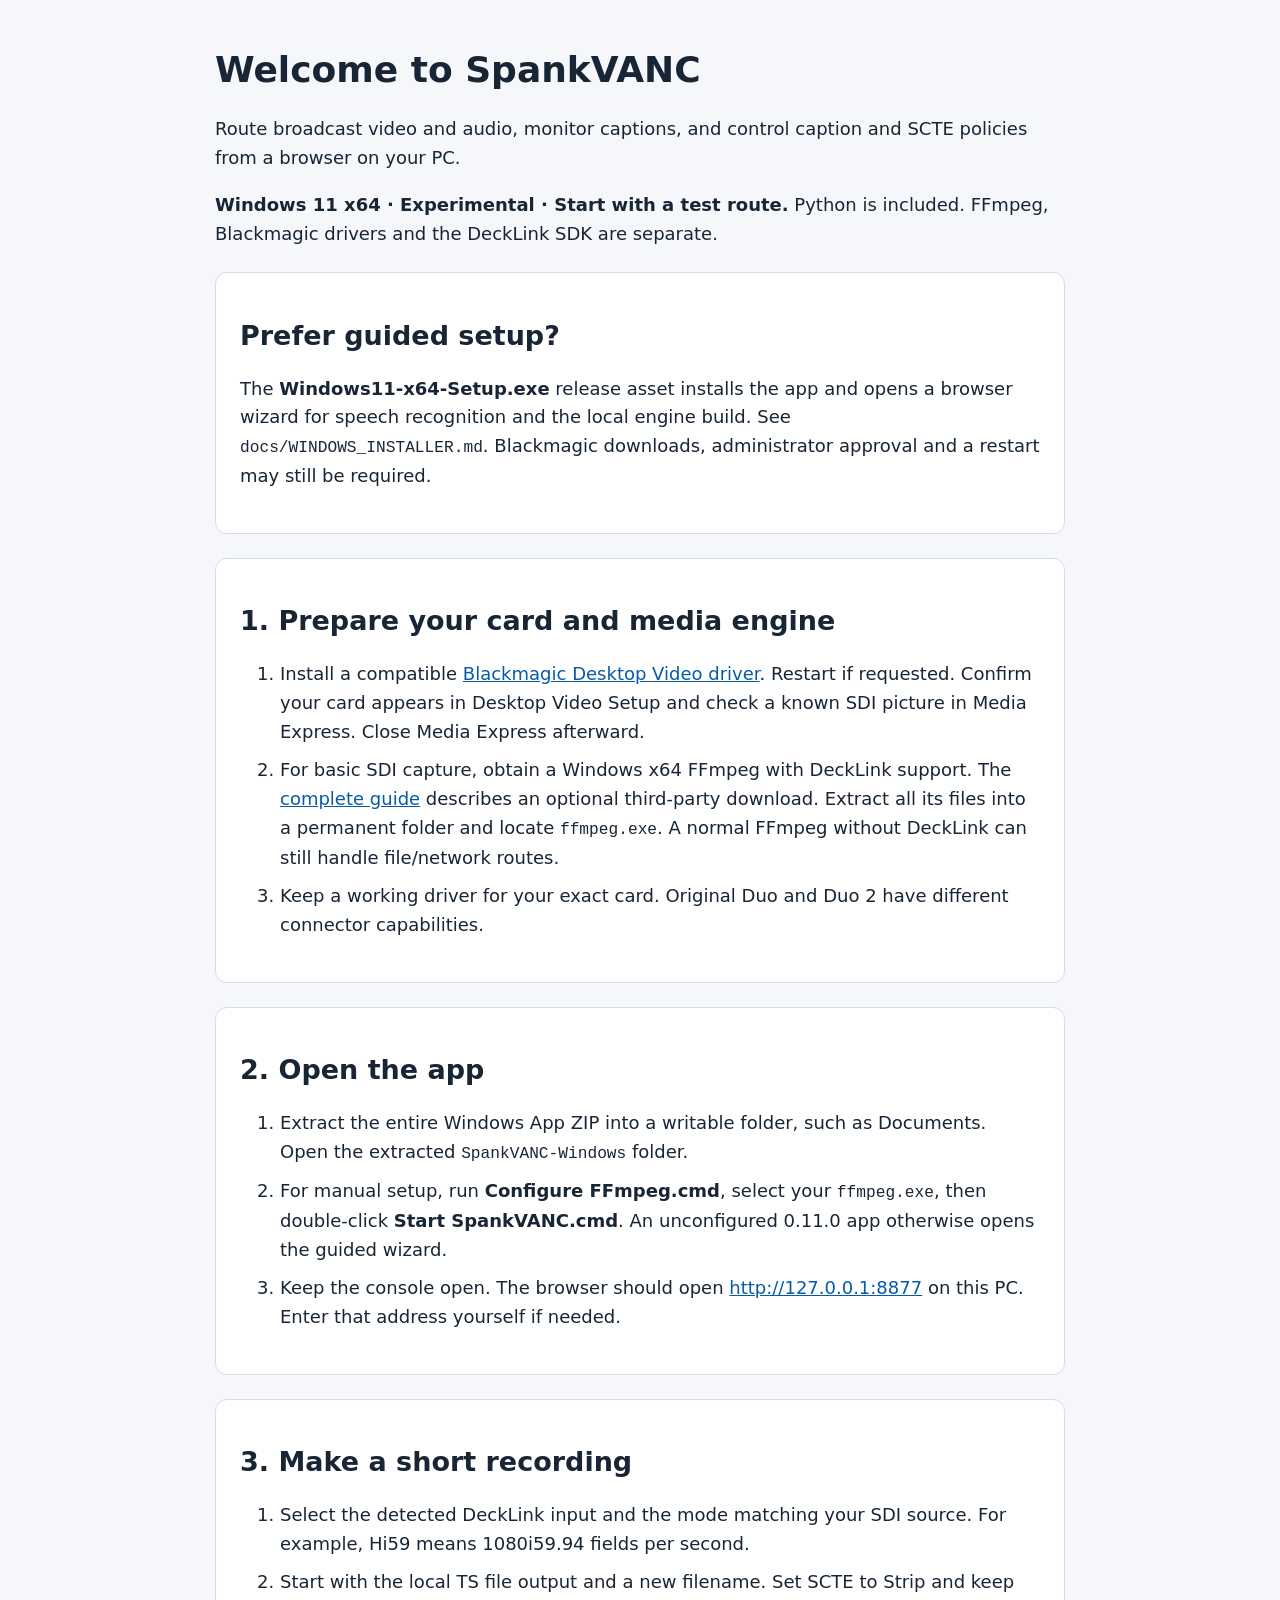
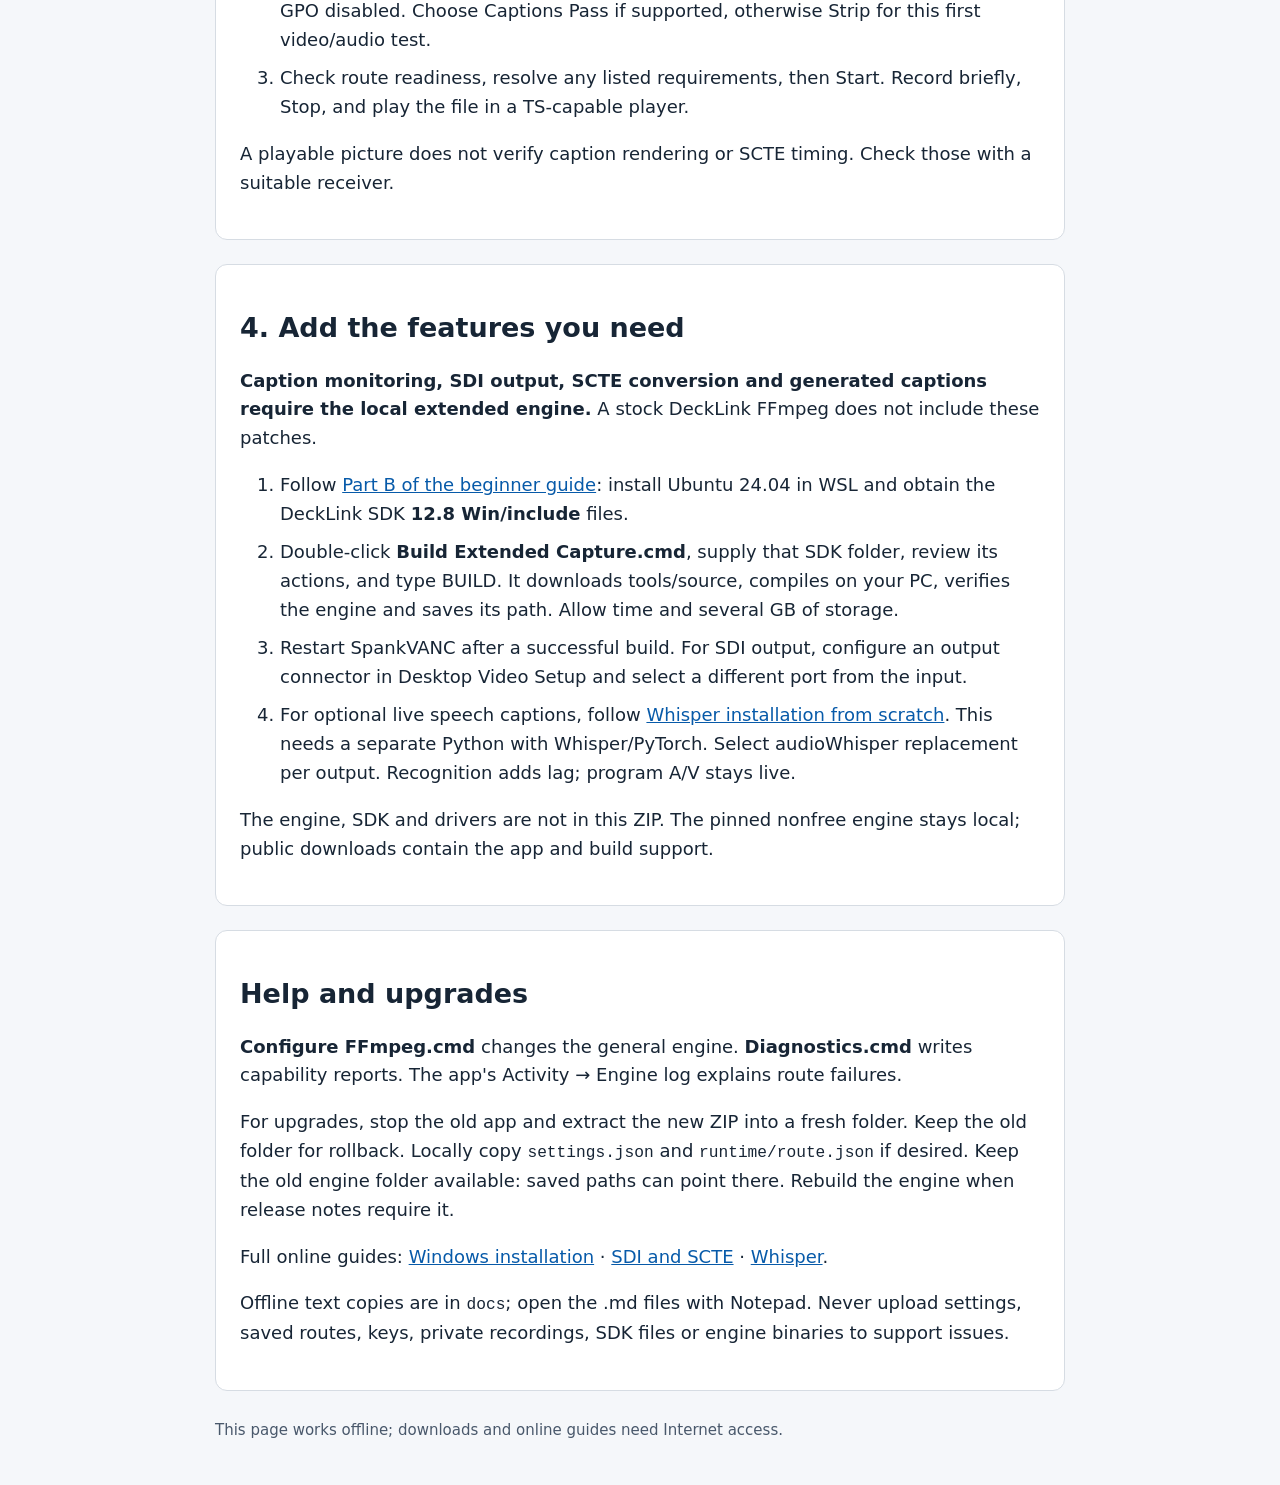
<file: windows/START HERE.html>
<!doctype html>
<html lang="en"><head><meta charset="utf-8"><meta name="viewport" content="width=device-width,initial-scale=1">
<title>SpankVANC — Start here</title>
<style>body{font:18px/1.6 system-ui,sans-serif;max-width:850px;margin:3rem auto;padding:0 1.5rem;color:#172535;background:#f5f7fa}h1,h2{line-height:1.2}section{background:white;border:1px solid #d6dce3;border-radius:12px;padding:1.5rem;margin:1.5rem 0}a{color:#075aa9}li{margin:.6rem 0}code{font-size:.9em;overflow-wrap:anywhere}small{color:#49586b}</style></head>
<body><h1>Welcome to SpankVANC</h1>
<p>Route broadcast video and audio, monitor captions, and control caption and SCTE policies from a browser on your PC.</p>
<p><strong>Windows 11 x64 · Experimental · Start with a test route.</strong> Python is included. FFmpeg, Blackmagic drivers and the DeckLink SDK are separate.</p>
<section><h2>Prefer guided setup?</h2><p>The <strong>Windows11-x64-Setup.exe</strong> release asset installs the app and opens a browser wizard for speech recognition and the local engine build. See <code>docs/WINDOWS_INSTALLER.md</code>. Blackmagic downloads, administrator approval and a restart may still be required.</p></section>
<section><h2>1. Prepare your card and media engine</h2><ol>
<li>Install a compatible <a href="https://www.blackmagicdesign.com/support/family/capture-and-playback">Blackmagic Desktop Video driver</a>. Restart if requested. Confirm your card appears in Desktop Video Setup and check a known SDI picture in Media Express. Close Media Express afterward.</li>
<li>For basic SDI capture, obtain a Windows x64 FFmpeg with DeckLink support. The <a href="https://github.com/videoengineeringtutorials-wq/SpankVANC/blob/main/docs/WINDOWS_BEGINNER.md">complete guide</a> describes an optional third-party download. Extract all its files into a permanent folder and locate <code>ffmpeg.exe</code>. A normal FFmpeg without DeckLink can still handle file/network routes.</li>
<li>Keep a working driver for your exact card. Original Duo and Duo 2 have different connector capabilities.</li></ol></section>
<section><h2>2. Open the app</h2><ol>
<li>Extract the entire Windows App ZIP into a writable folder, such as Documents. Open the extracted <code>SpankVANC-Windows</code> folder.</li>
<li>For manual setup, run <strong>Configure FFmpeg.cmd</strong>, select your <code>ffmpeg.exe</code>, then double-click <strong>Start SpankVANC.cmd</strong>. An unconfigured 0.11.0 app otherwise opens the guided wizard.</li>
<li>Keep the console open. The browser should open <a href="http://127.0.0.1:8877">http://127.0.0.1:8877</a> on this PC. Enter that address yourself if needed.</li></ol></section>

<section><h2>3. Make a short recording</h2><ol>
<li>Select the detected DeckLink input and the mode matching your SDI source. For example, Hi59 means 1080i59.94 fields per second.</li>
<li>Start with the local TS file output and a new filename. Set SCTE to Strip and keep GPO disabled. Choose Captions Pass if supported, otherwise Strip for this first video/audio test.</li>
<li>Check route readiness, resolve any listed requirements, then Start. Record briefly, Stop, and play the file in a TS-capable player.</li></ol><p>A playable picture does not verify caption rendering or SCTE timing. Check those with a suitable receiver.</p></section>
<section><h2>4. Add the features you need</h2>
<p><strong>Caption monitoring, SDI output, SCTE conversion and generated captions require the local extended engine.</strong> A stock DeckLink FFmpeg does not include these patches.</p>
<ol><li>Follow <a href="https://github.com/videoengineeringtutorials-wq/SpankVANC/blob/main/docs/WINDOWS_BEGINNER.md#part-b--add-live-caption-monitoring-and-scte-conversion">Part B of the beginner guide</a>: install Ubuntu 24.04 in WSL and obtain the DeckLink SDK <strong>12.8 Win/include</strong> files.</li>
<li>Double-click <strong>Build Extended Capture.cmd</strong>, supply that SDK folder, review its actions, and type BUILD. It downloads tools/source, compiles on your PC, verifies the engine and saves its path. Allow time and several GB of storage.</li>
<li>Restart SpankVANC after a successful build. For SDI output, configure an output connector in Desktop Video Setup and select a different port from the input.</li>
<li>For optional live speech captions, follow <a href="https://github.com/videoengineeringtutorials-wq/SpankVANC/blob/main/docs/WHISPER.md#windows-installation-from-scratch">Whisper installation from scratch</a>. This needs a separate Python with Whisper/PyTorch. Select audioWhisper replacement per output. Recognition adds lag; program A/V stays live.</li></ol>
<p>The engine, SDK and drivers are not in this ZIP. The pinned nonfree engine stays local; public downloads contain the app and build support.</p></section>
<section><h2>Help and upgrades</h2><p><strong>Configure FFmpeg.cmd</strong> changes the general engine. <strong>Diagnostics.cmd</strong> writes capability reports. The app's Activity → Engine log explains route failures.</p>
<p>For upgrades, stop the old app and extract the new ZIP into a fresh folder. Keep the old folder for rollback. Locally copy <code>settings.json</code> and <code>runtime/route.json</code> if desired. Keep the old engine folder available: saved paths can point there. Rebuild the engine when release notes require it.</p>
<p>Full online guides: <a href="https://github.com/videoengineeringtutorials-wq/SpankVANC/blob/main/docs/WINDOWS_BEGINNER.md">Windows installation</a> · <a href="https://github.com/videoengineeringtutorials-wq/SpankVANC/blob/main/docs/SDI_SCTE.md">SDI and SCTE</a> · <a href="https://github.com/videoengineeringtutorials-wq/SpankVANC/blob/main/docs/WHISPER.md">Whisper</a>.</p>
<p>Offline text copies are in <code>docs</code>; open the .md files with Notepad. Never upload settings, saved routes, keys, private recordings, SDK files or engine binaries to support issues.</p></section>
<small>This page works offline; downloads and online guides need Internet access.</small></body></html>
</file>
